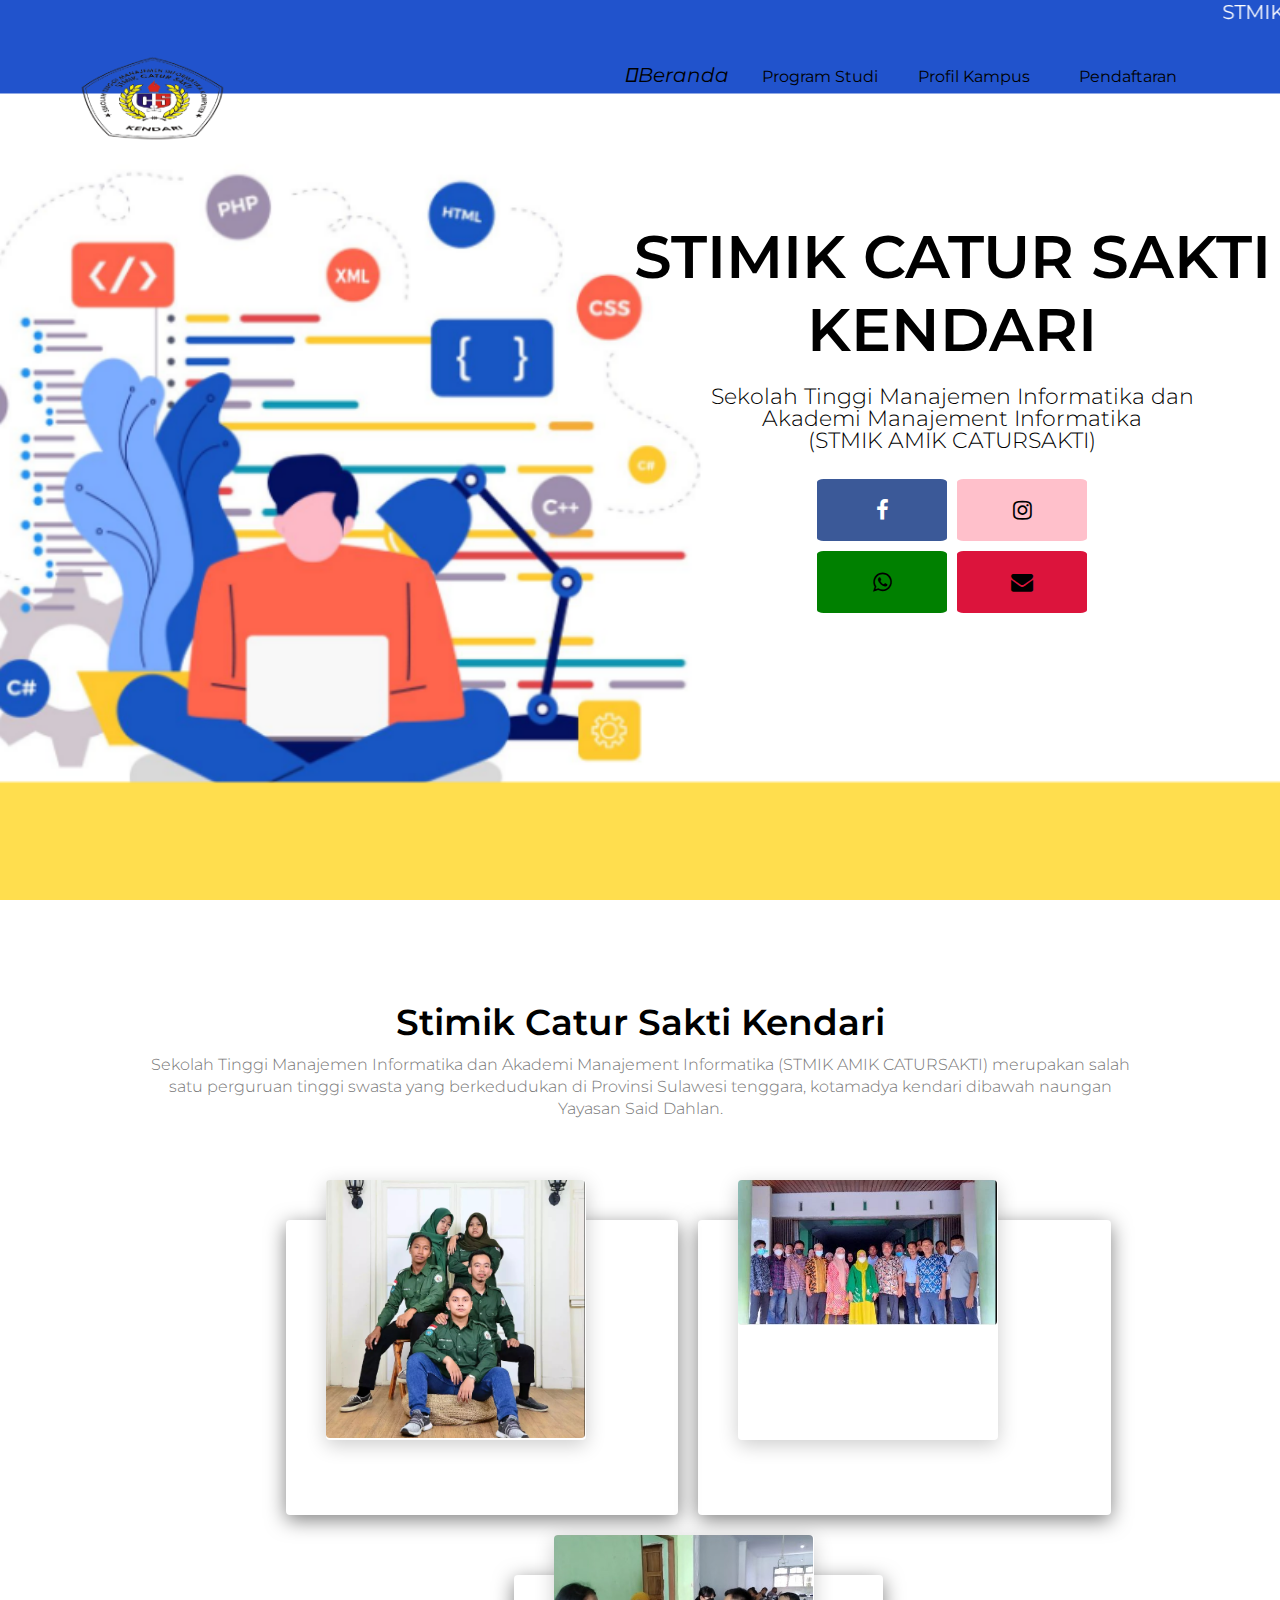
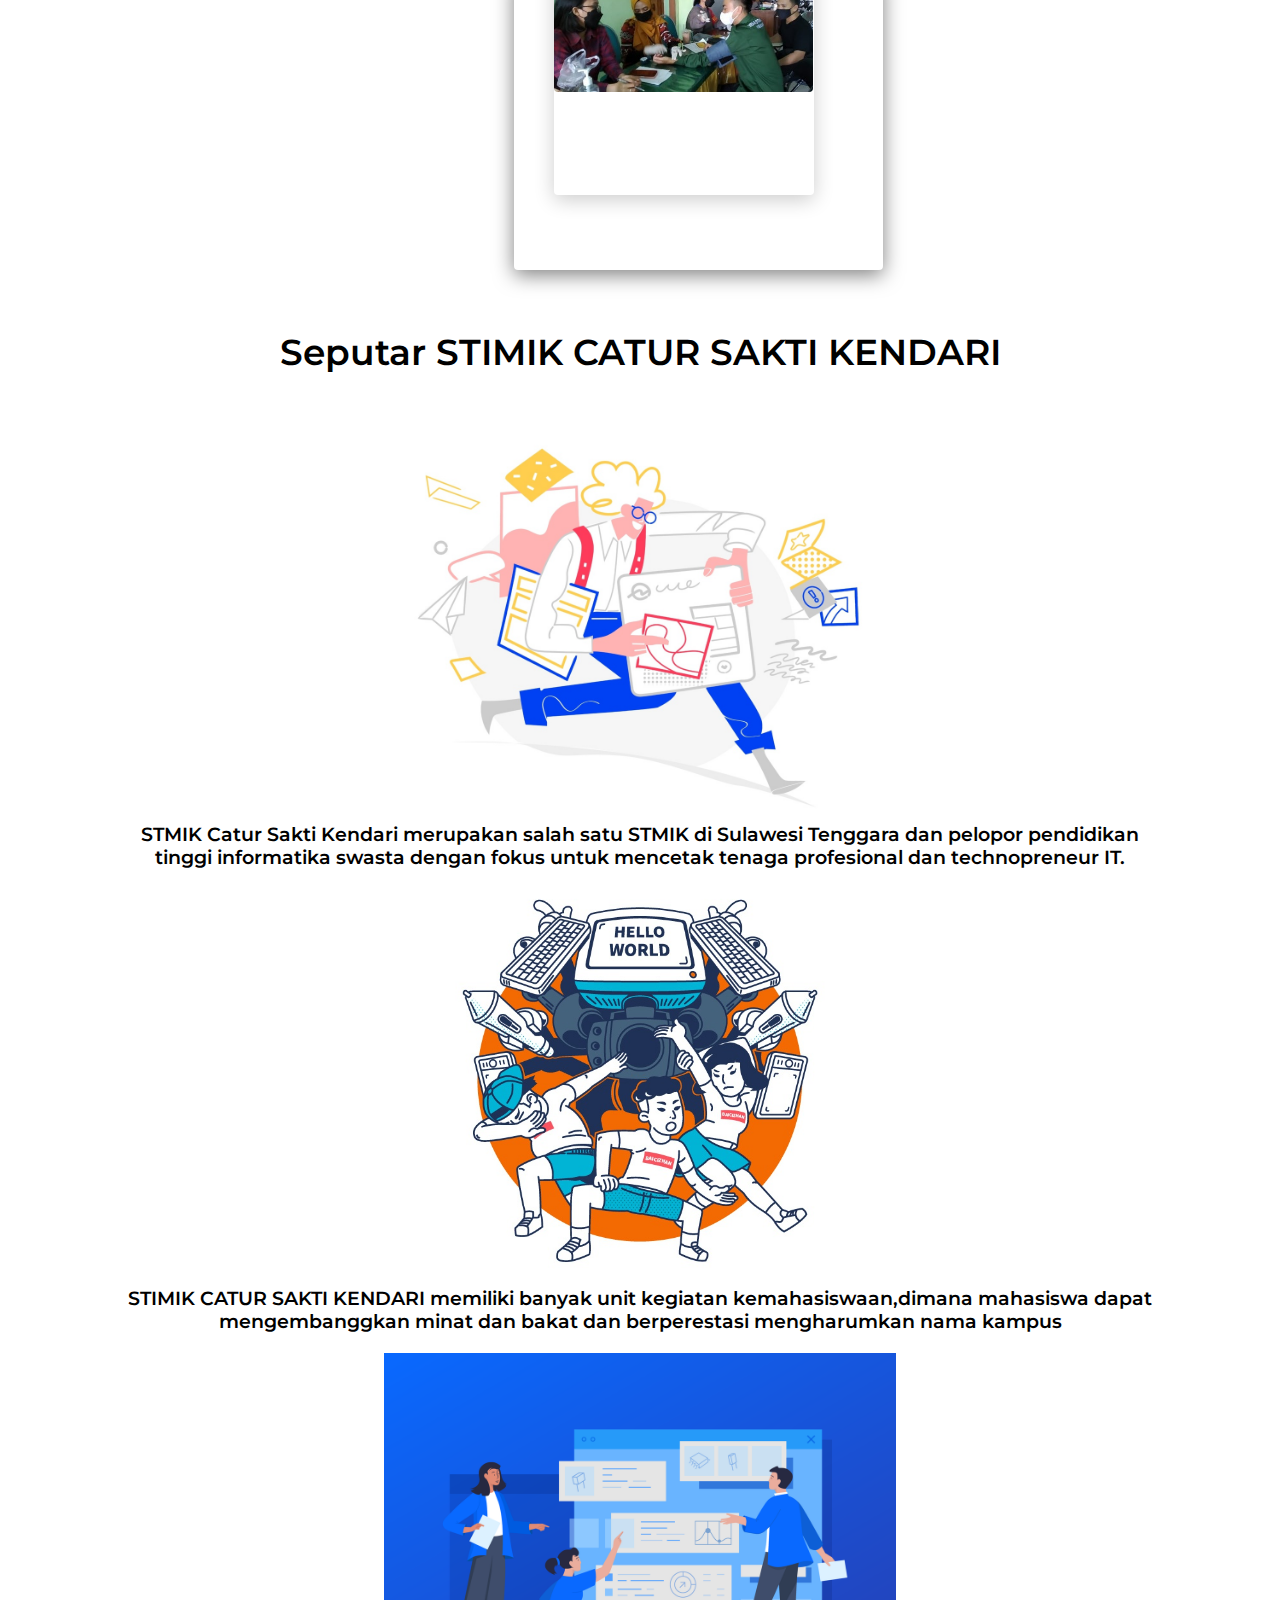
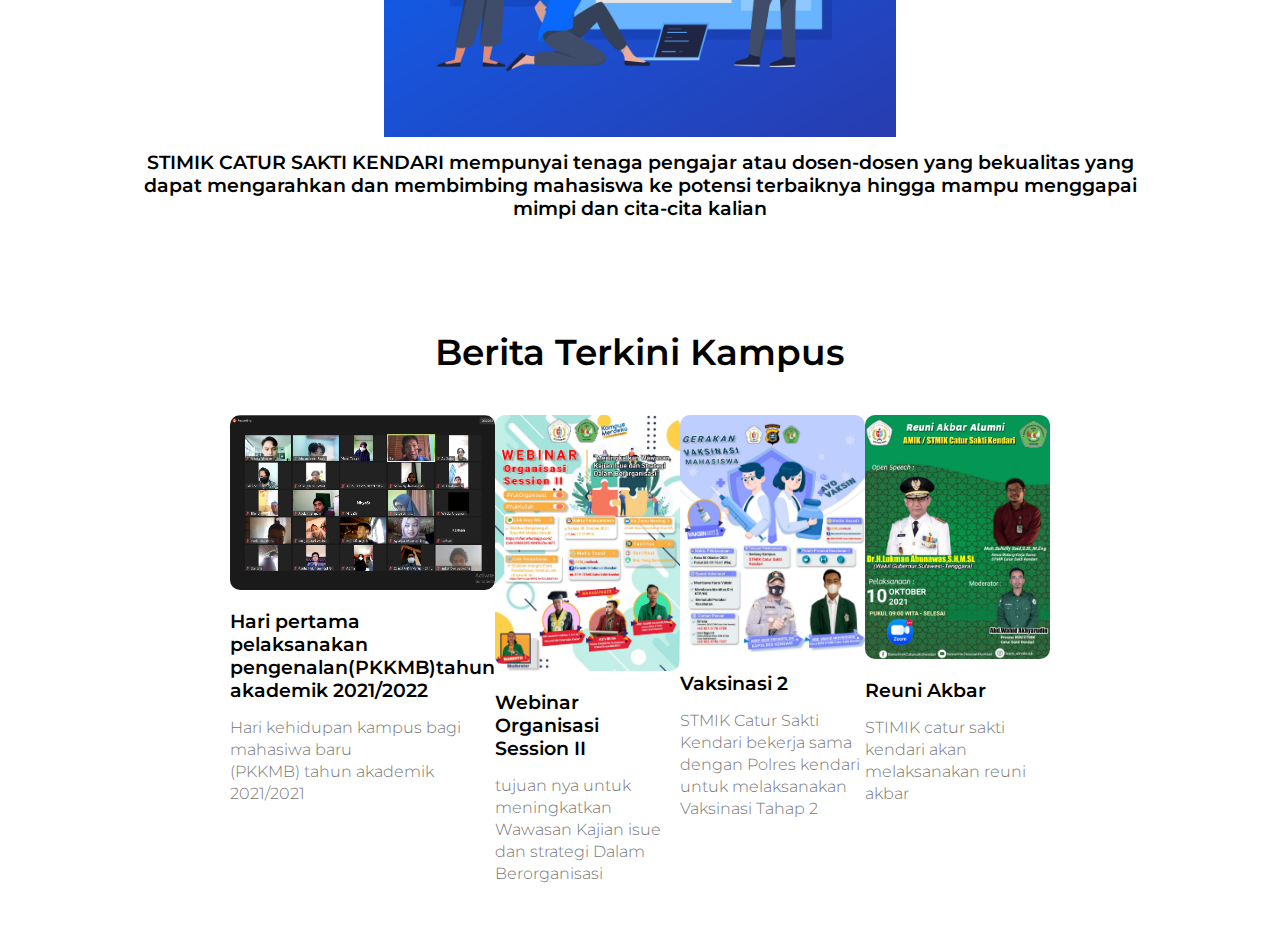
<file: index.html>
<!DOCTYPE html>
<html>
<head>
	<meta charset="UTF-8">
	<title>Stmik Catur Sakti Kendari</title>
	<link rel="stylesheet" type="text/css" href="style.css">
	<link rel="preconnect" href="https://fonts.googleapis.com">
	<link rel="preconnect" href="https://fonts.gstatic.com" crossorigin>
	<link href="https://fonts.googleapis.com/css2?family=Montserrat:wght@800&family=Roboto:wght@300&display=swap" rel="stylesheet">
	<link rel="stylesheet" href="https://cdnjs.cloudflare.com/ajax/libs/font-awesome/4.7.0/css/font-awesome.min.css">
</head>
<body>
	<section class="header">
	<div class="runtext">
		<marquee>STMIK Catur Sakti Kendari Sekolah Tinggi Manajemen Informatika dan
		Akademi Manajement Informatika
		(STMIK AMIK CATURSAKTI) copyright &copy; Tugas_Web_Ikhsanuddin_Rezki_2021</marquee>
	</div>	
		<nav>
			<a href="index.html"><img src="images/logostmik.png"></a>
		<div class="nav-links">
		<ul>
		<li><a href="index.html"><i class="fas fa-home">Beranda</i><a/></li>
		<div class="ProgramStudi">
  			<button class="Programbtn">Program Studi</button>
  		<div class="Program-content">
    				<a href="SistemInformasi.html">Sistem Informasi S1</a>
    				<a href="SistemKomputer.html">Sistem Komputer S1</a>
    				<a href="KA.html">Komputansi Akutansi D3</a>
    	</div>
		</div>
		<div class="Profil1">
  			<button class="Profilbtn">Profil Kampus</button>
  		<div class="Profil-content">
    				<a href="Sejarah.html">Sejarah Kampus</a>
    				<a href="Sara.html">Sarana Dan Prasarana</a>
    				<a href="Berita.html">Berita Terkini</a>
    				<a href="Alamat.html">Alamat Kampus</a>
    	</div>
		</div>
		<div class="Daftar1">
  			<button class="Daftarbtn">Pendaftaran</button>
  		<div class="Daftar-content">
    				<a href="Syarat.html">Persyaratan</a>
    				<a href="Biaya.html">Biaya Pelkuliahan</a>
    				<a href="Formulir.html">Formulir Pendaftaran</a>
    				<a href="Jadwal.html">Jadwal Pendaftaran</a>
  			</div>
  		</div>
		</ul>
		</div>
		</nav>
		

		<div class="text-box">
			<h1>STIMIK CATUR SAKTI KENDARI</h1>
			<p>Sekolah Tinggi Manajemen Informatika dan 
			<br>Akademi Manajement Informatika <br>
			(STMIK AMIK CATURSAKTI)
			<br><br>
			<a href="https://www.facebook.com/stmikcatursakti/"  target="_blank" class="fa fa-facebook"></a>
			<a href="https://www.instagram.com/stmikcatursaktikendari/?hl=en" target="_blank" class="fa fa-instagram"></a>
			<br>
			<a href="https://wa.me/085298244195" target="_blank" class="fa fa-whatsapp"></a>
			<a href="mailto:stmikcatursakti@ac.id" class="fa fa-envelope"></a></p>
		</div>
	</section>
	<section class="course">
		<h1>Stimik Catur Sakti Kendari</h1>
		<p>Sekolah Tinggi Manajemen Informatika dan Akademi Manajement Informatika (STMIK AMIK CATURSAKTI) merupakan salah satu perguruan tinggi swasta yang berkedudukan di Provinsi Sulawesi tenggara, kotamadya kendari dibawah naungan Yayasan Said Dahlan.</p>
	<section class="container">
	<div class="container">
		<div class="card">
			<div class="imgBx">
				<img src="images/foto1.png"> 
			</div>
		<div class="content">
			<h2>BEM STIMIK</h2>
			<p>BEM STMIK Catur Sakti Kendari,<br>
			Badan pengurus eksekutif Mahasiswa <br>
			STMIK Catur Sakti Kendari<br></p>
		</div>	
	</div>
		<div class="card">
			<div class="imgBx">
				<img src="images/foto2.png"> 
			</div>
		<div class="content">
			<h2>BINWASDAL</h2>
			<p>Petinggi pengurus Kampus Stimik Catur<br> 
			Sakti kendari beserta jajaran dosen<br>
			dan tim BINWASDAL<br></p>
	</div>	
		</div>
		<div class="card">
			<div class="imgBx">
				<img src="images/foto3-.jpg"> 
			</div>
		<div class="content">
			<h2>Vaksinasi Tahap 2</h2>
			<p>STMIK Catur Sakti Kendari bekerja<br> 
			sama dengan Polres kendari untuk <br>
			melaksanakan Vaksinasi Tahap 2<br></p>
	</div>	
	</div>	
	</div>
	</section>
	<section class="campus">
				<h1>Seputar STIMIK CATUR SAKTI KENDARI</h1>
				<div class="row">
					<div class="campus-col1">
						<img src="images/g5.jpg">
						<div class="layer">
							<h3>STMIK Catur Sakti Kendari merupakan salah satu STMIK di Sulawesi Tenggara dan pelopor pendidikan tinggi informatika swasta dengan fokus untuk mencetak tenaga profesional dan technopreneur IT.</h3>
						</div>
					<div class="campus-col2">
						<img src="images/g6.jpg">
						<div class="layer">
							<h3>STIMIK CATUR SAKTI KENDARI memiliki banyak unit kegiatan kemahasiswaan,dimana mahasiswa dapat mengembanggkan minat dan bakat dan berperestasi mengharumkan nama kampus</h3>
						</div>
					<div class="campus-col3">
						<img src="images/g8.png">
						<div class="layer">
							<h3>STIMIK CATUR SAKTI KENDARI mempunyai tenaga pengajar atau dosen-dosen yang bekualitas yang dapat mengarahkan dan membimbing mahasiswa ke potensi terbaiknya hingga mampu menggapai mimpi dan cita-cita kalian</h3>
						</div>
					</div>
				</div>
	</section>
	<section class="fasilitas">
			<h1>Berita Terkini Kampus</h1>
			<div class="row">
				<div class="fasilitas-col">
				<img src="images/b1.png">	
				<h3>Hari pertama pelaksanakan pengenalan(PKKMB)tahun akademik 2021/2022</h3>
				<p>Hari kehidupan kampus bagi mahasiwa baru <br>
				(PKKMB) tahun akademik 2021/2021</p>
				</div>
				<div class="fasilitas-col">
				<img src="images/b2.jpg">	
				<h3>Webinar Organisasi <br> Session II</h3>
				<p>tujuan nya untuk meningkatkan Wawasan Kajian isue dan strategi Dalam Berorganisasi</p>
				</div>
				<div class="fasilitas-col">
				<img src="images/b3.jpg">	
				<h3>Vaksinasi 2</h3>
				<p>STMIK Catur Sakti Kendari bekerja sama dengan Polres kendari untuk melaksanakan Vaksinasi Tahap 2</p>
				</div>
				<div class="fasilitas-col">
				<img src="images/b4.jpg">	
				<h3>Reuni Akbar</h3>
				<p>STIMIK catur sakti kendari akan melaksanakan reuni akbar </p>
				</div>

				
			</div>
			
	</section>

</body>
</html>
</file>
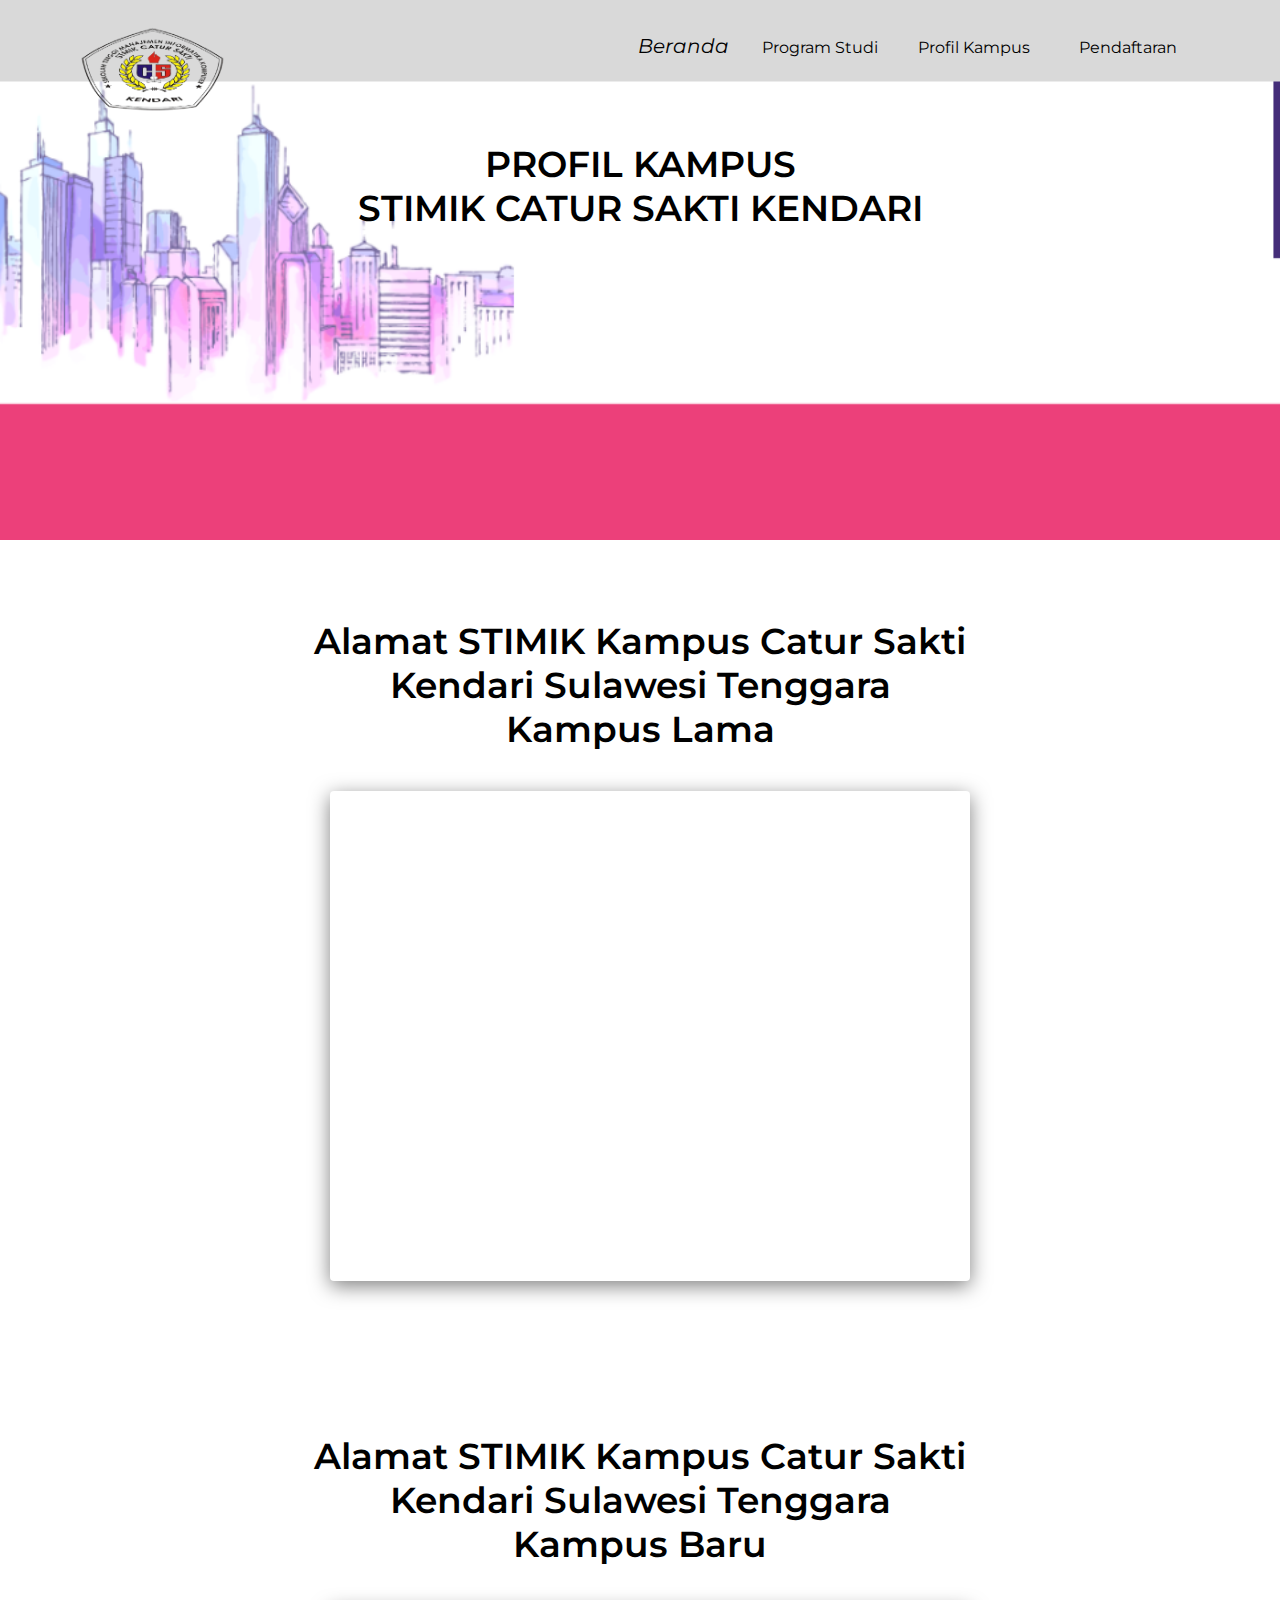
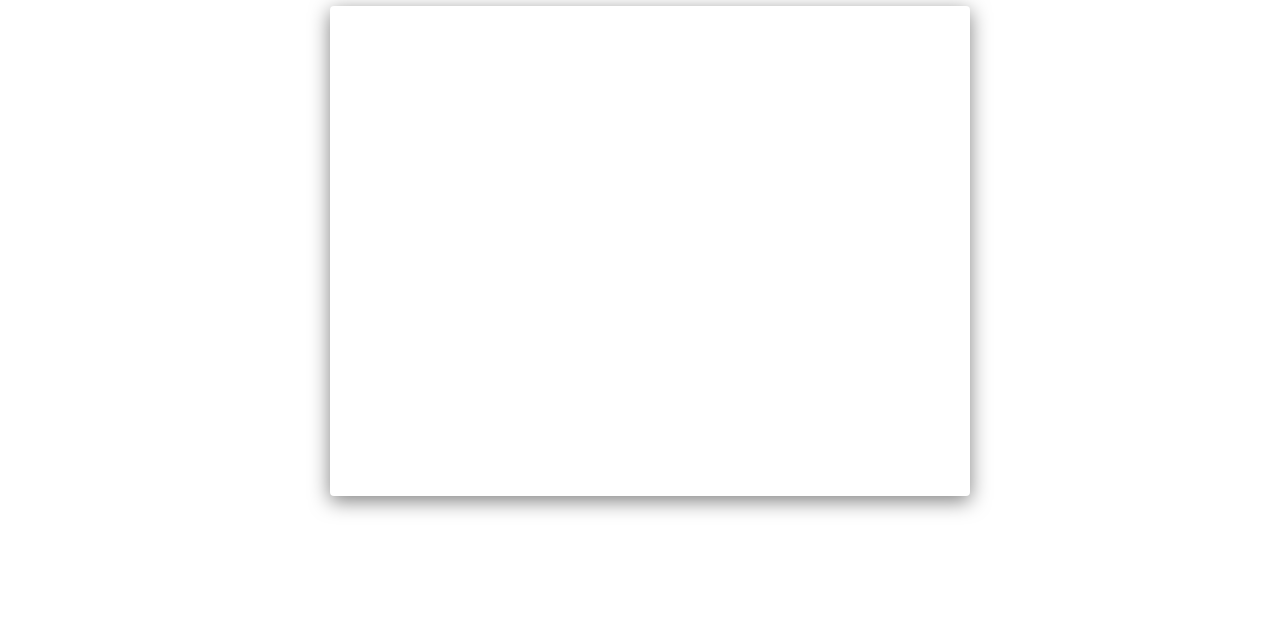
<file: Alamat.html>
<!DOCTYPE html>
<html>
<head>
	<meta charset="UTF-8">
	<title>Stmik Catur Sakti Kendari</title>
	<link rel="stylesheet" type="text/css" href="style.css">
	<link rel="preconnect" href="https://fonts.googleapis.com">
	<link rel="preconnect" href="https://fonts.gstatic.com" crossorigin>
	<link href="https://fonts.googleapis.com/css2?family=Montserrat:wght@800&family=Roboto:wght@300&display=swap" rel="stylesheet">
</head>
<body>
<section class="sub2-header">
	<nav>
		<a href="index.html"><img src="images/logostmik.png"></a>
		<div class="nav-links">
			<ul>
				<li><a href="index.html"><i class="fas fa-home">Beranda</i><a/></li>
			<div class="ProgramStudi">
  				<button class="Programbtn">Program Studi</button>
  				<div class="Program-content">
    				<a href="SistemInformasi.html">Sistem Informasi S1</a>
    				<a href="SistemKomputer.html">Sistem Komputer S1</a>
    				<a href="KA.html">Komputansi Akutansi D3</a>
  				</div>
			</div>
			<div class="Profil1">
  					<button class="Profilbtn">Profil Kampus</button>
  					<div class="Profil-content">
    					<a href="Sejarah.html">Sejarah Kampus</a>
    					<a href="Sara.html">Sarana Dan Prasarana</a>
    					<a href="Berita.html">Berita Terkini</a>
    					<a href="Alamat.html">Alamat Kampus</a>
  					</div>
				</div>
				<div class="Daftar1">
  					<button class="Daftarbtn">Pendaftaran</button>
  					<div class="Daftar-content">
    					<a href="Syarat.html">Persyaratan</a>
    					<a href="Biaya.html">Biaya Pelkuliahan</a>
    					<a href="Formulir.html">Formulir Pendaftaran</a>
    					<a href="Jadwal.html">Jadwal Pendaftaran</a>
  					</div>
			
				
			</ul>
	</nav>
	<h1>PROFIL KAMPUS <br>STIMIK CATUR SAKTI KENDARI</h1>
</div>
</section>
<section class="PROGRAM STUDI STIMIK CATUR SAKTI KENDARI">
	<div class="row">
		<div class="Program-col">
		<h1>Alamat STIMIK Kampus Catur Sakti</h1>	
		<h1>Kendari Sulawesi Tenggara</h1>
		<h1>Kampus Lama</h1>	
		</div>	
		
	</div>
</section>

<section class="Alamat">
	<iframe src="https://www.google.com/maps/embed?pb=!1m14!1m8!1m3!1d15920.941652328676!2d122.5152919!3d-3.9718851!3m2!1i1024!2i768!4f13.1!3m3!1m2!1s0x0%3A0xba7430433a990c4!2sStmik%20Catur%20Sakti!5e0!3m2!1sid!2sid!4v1634305110986!5m2!1sid!2sid" width="600" height="450" style="border:0;" allowfullscreen="" loading="lazy"></iframe>
</section>
<div class="Program-col">
		<h1>Alamat STIMIK Kampus Catur Sakti</h1>	
		<h1>Kendari Sulawesi Tenggara</h1>	
		<h1>Kampus Baru</h1>
</div>
<section class="Alamat">
	<iframe src="https://www.google.com/maps/embed?pb=!1m18!1m12!1m3!1d3979.96989580579!2d122.50072458628856!3d-4.026556758920904!2m3!1f0!2f0!3f0!3m2!1i1024!2i768!4f13.1!3m3!1m2!1s0x2d988d6ecbbd45ed%3A0xdde612907c190531!2sSTMIK%20CATUR%20SAKTI%20KENDARI!5e0!3m2!1sid!2sid!4v1636970324820!5m2!1sid!2sid" width="600" height="450" style="border:0;" allowfullscreen="" loading="lazy"></iframe>
</section>

</body>
</html>
</file>
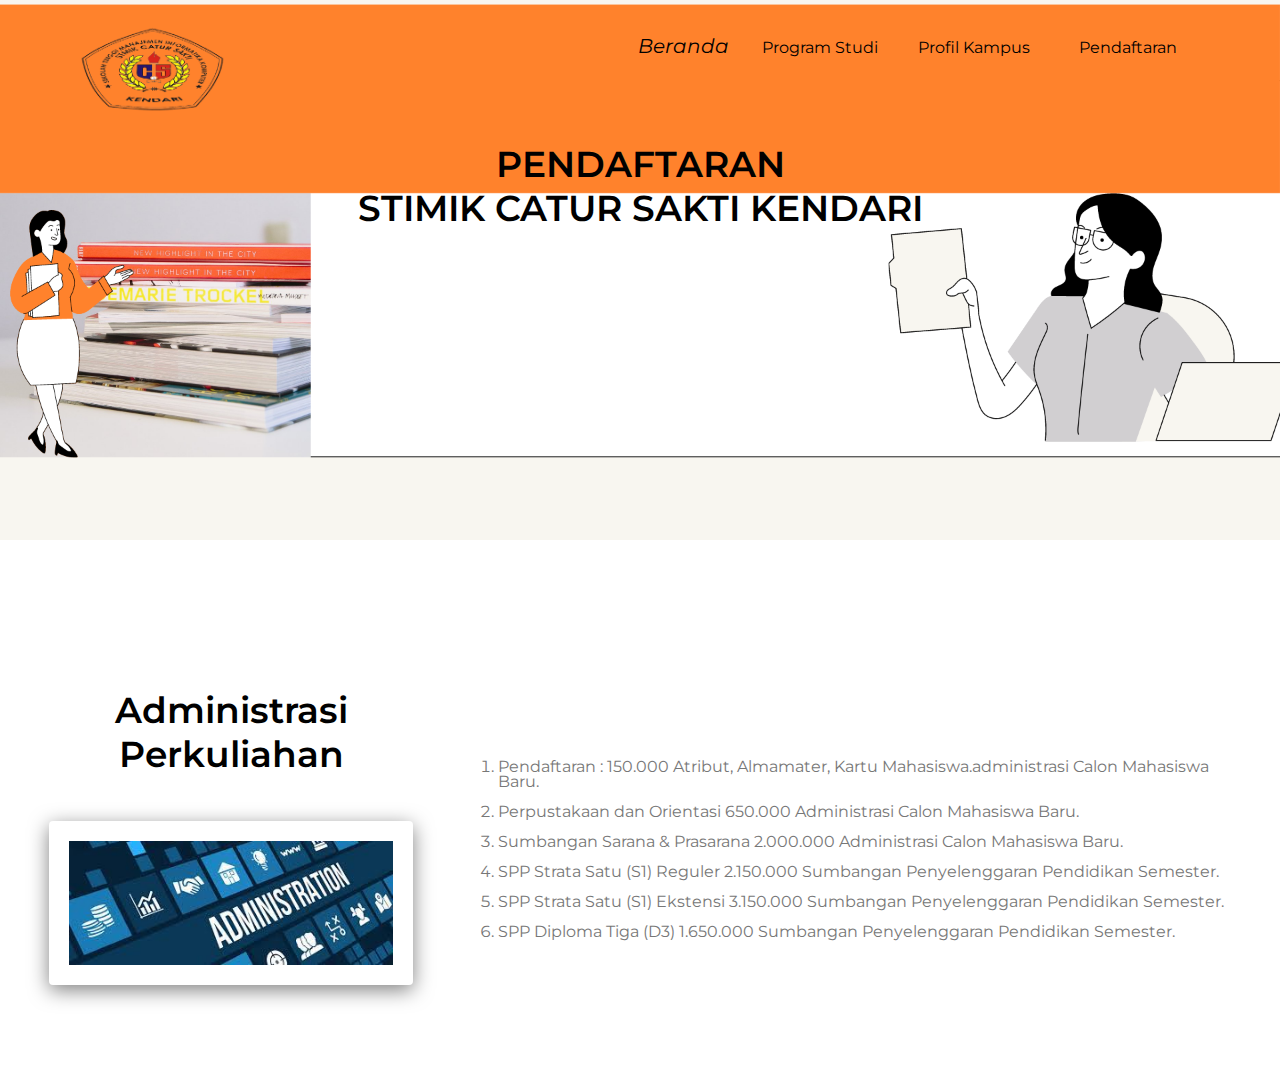
<file: Biaya.html>
<!DOCTYPE html>
<html>
<head>
	<meta charset="UTF-8">
	<title>Stmik Catur Sakti Kendari</title>
	<link rel="stylesheet" type="text/css" href="style.css">
	<link rel="preconnect" href="https://fonts.googleapis.com">
	<link rel="preconnect" href="https://fonts.gstatic.com" crossorigin>
	<link href="https://fonts.googleapis.com/css2?family=Montserrat:wght@800&family=Roboto:wght@300&display=swap" rel="stylesheet">
</head>
<body>
<section class="sub3-header">
	<nav>
		<a href="index.html"><img src="images/logostmik.png"></a>
		<div class="nav-links">
			<ul>
				<li><a href="index.html"><i class="fas fa-home">Beranda</i><a/></li>
			<div class="ProgramStudi">
  				<button class="Programbtn">Program Studi</button>
  				<div class="Program-content">
    				<a href="SistemInformasi.html">Sistem Informasi S1</a>
    				<a href="SistemKomputer.html">Sistem Komputer S1</a>
    				<a href="KA.html">Komputansi Akutansi D3</a>
  				</div>
			</div>
			<div class="Profil1">
  					<button class="Profilbtn">Profil Kampus</button>
  					<div class="Profil-content">
    					<a href="Sejarah.html">Sejarah Kampus</a>
    					<a href="Sara.html">Sarana Dan Prasarana</a>
    					<a href="Berita.html">Berita Terkini</a>
    					<a href="Alamat.html">Alamat Kampus</a>
  					</div>
				</div>
				<div class="Daftar1">
  					<button class="Daftarbtn">Pendaftaran</button>
  					<div class="Daftar-content">
    					<a href="Syarat.html">Persyaratan</a>
    					<a href="Biaya.html">Biaya Pelkuliahan</a>
    					<a href="Formulir.html">Formulir Pendaftaran</a>
    					<a href="Jadwal.html">Jadwal Pendaftaran</a>
  					</div>
			
				
			</ul>
	</nav>
	<h1>PENDAFTARAN  <br>STIMIK CATUR SAKTI KENDARI</h1>
</div>
</section>
<section class="PROGRAM STUDI STIMIK CATUR SAKTI KENDARI">
	<div class="row">
		<div class="Program-col">
		<h1>Administrasi Perkuliahan</h1>	
		<div class="Program-col"></div>	
			<img src="images/admin.jpg">	
		</div>	
		<div class="Program-colbiaya">	
		<ol type="1">
			<li>Pendaftaran : 150.000 Atribut, Almamater, Kartu Mahasiswa.administrasi Calon Mahasiswa Baru. 
			<br><br></li>
			<li>Perpustakaan dan Orientasi 650.000	Administrasi Calon Mahasiswa Baru.
			<br><br></li>
			<li>Sumbangan Sarana & Prasarana 2.000.000	Administrasi Calon Mahasiswa Baru.
			<br><br></li>
			<li>SPP Strata Satu (S1) Reguler 2.150.000	Sumbangan Penyelenggaran Pendidikan Semester.
			<br><br></li>
			<li>SPP Strata Satu (S1) Ekstensi 3.150.000	Sumbangan Penyelenggaran Pendidikan Semester.
			<br><br></li>
			<li>SPP Diploma Tiga (D3) 1.650.000	Sumbangan Penyelenggaran Pendidikan Semester.
			</li>
		<ol/>

		</div>	
		
		
	</div>
</section>

</body>
</html>
</file>
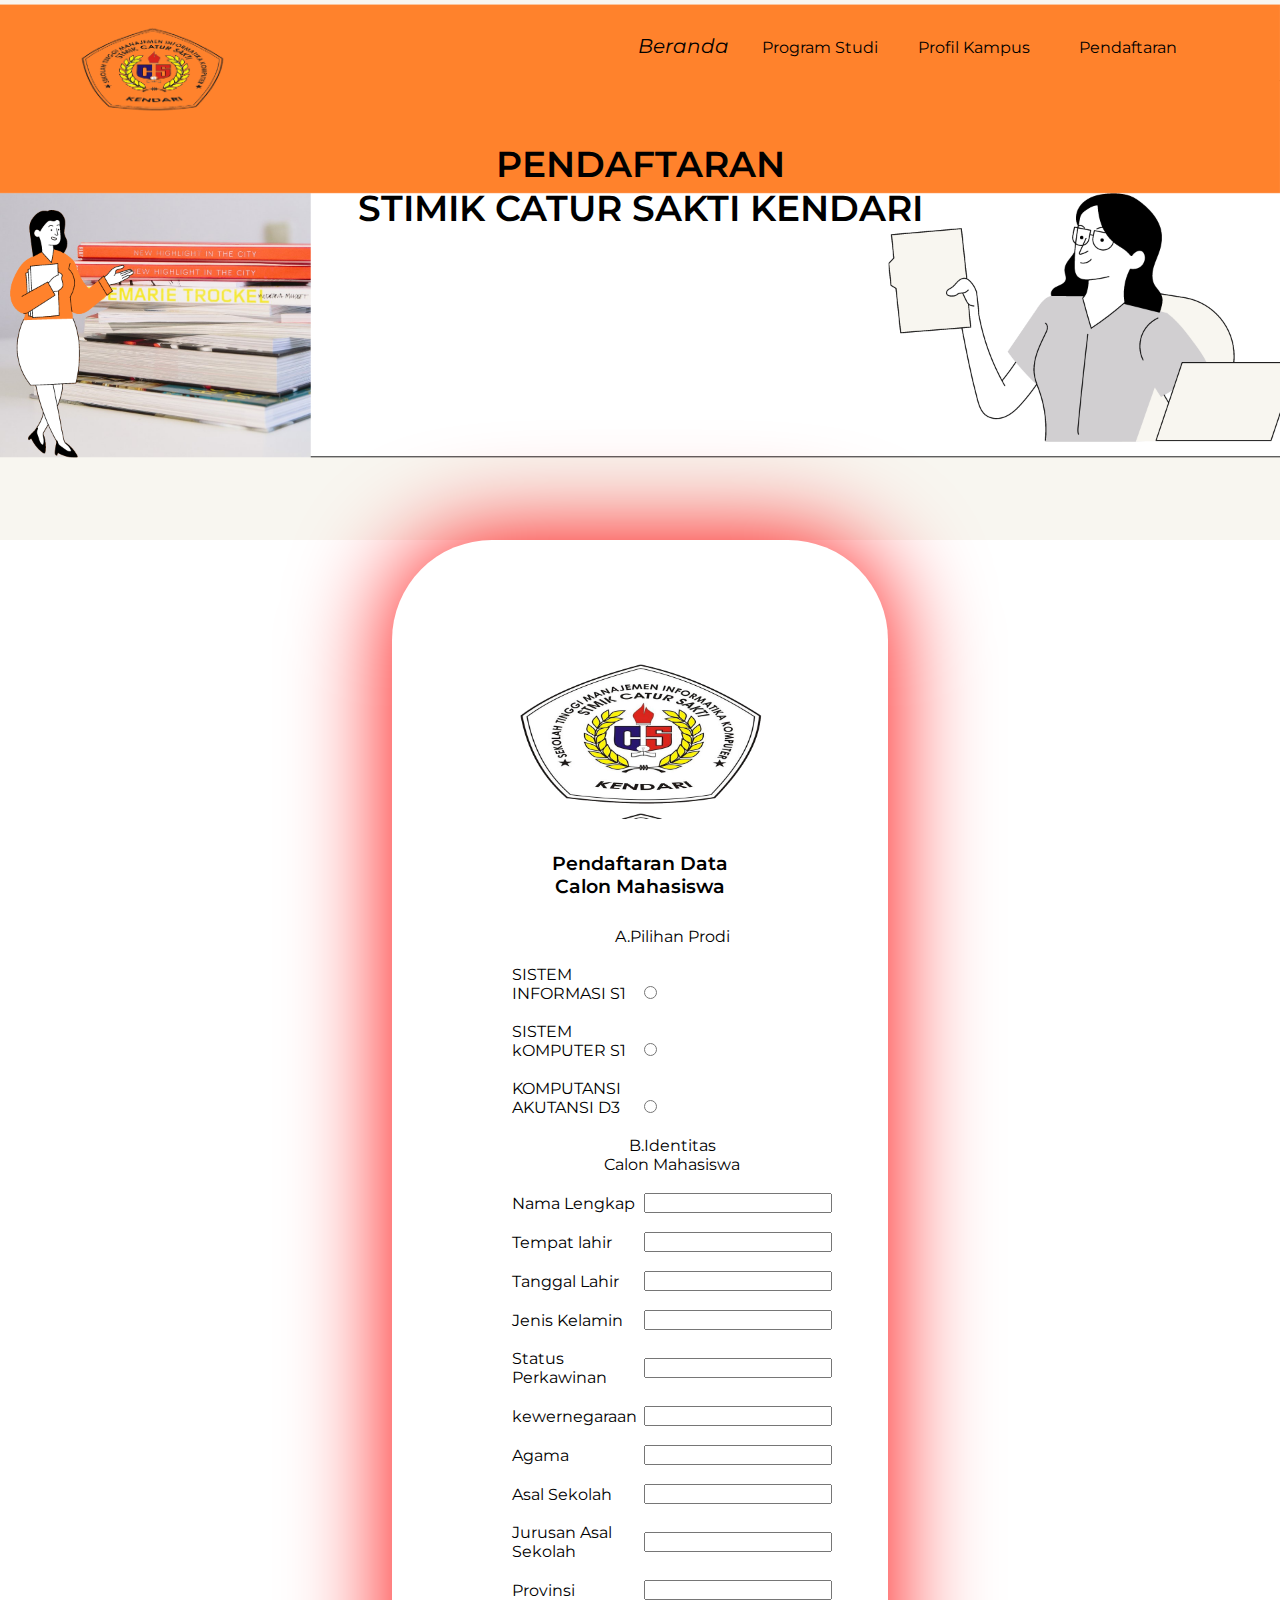
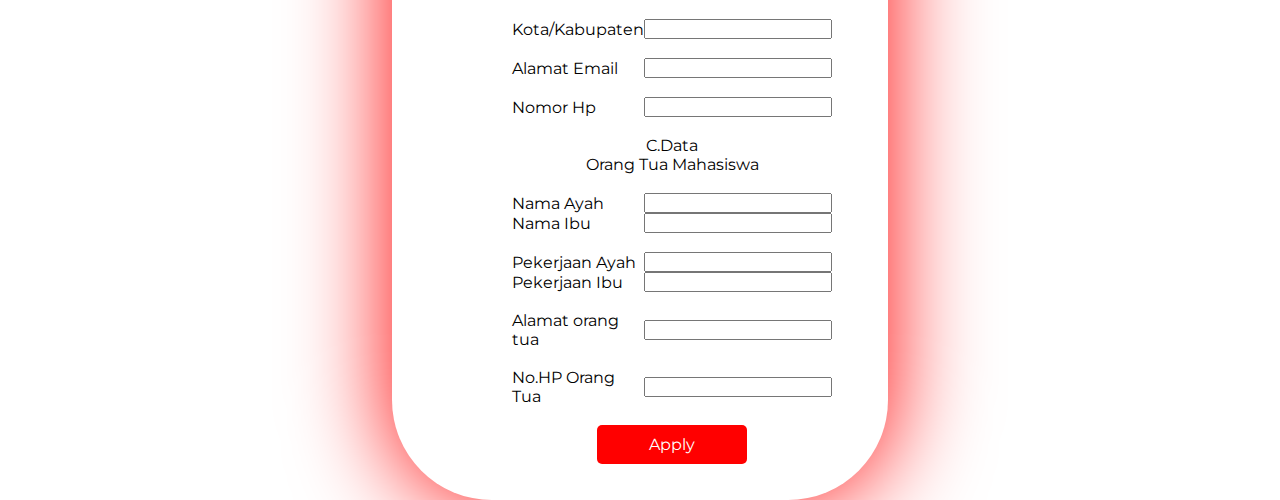
<file: Formulir.html>
<!DOCTYPE html>
<html>
<head>
	<meta charset="UTF-8">
	<title>Stmik Catur Sakti Kendari</title>
	<link rel="stylesheet" type="text/css" href="style.css">
	<link rel="preconnect" href="https://fonts.googleapis.com">
<link rel="preconnect" href="https://fonts.gstatic.com" crossorigin>
<link href="https://fonts.googleapis.com/css2?family=Montserrat:wght@800&family=Roboto:wght@300&display=swap" rel="stylesheet">
</head>
<body>
<section class="sub3-header">
	<nav>
		<a href="index.html"><img src="images/logostmik.png"></a>
		<div class="nav-links">
			<ul>
				<li><a href="index.html"><i class="fas fa-home">Beranda</i><a/></li>
			<div class="ProgramStudi">
  				<button class="Programbtn">Program Studi</button>
  				<div class="Program-content">
    				<a href="SistemInformasi.html">Sistem Informasi S1</a>
    				<a href="SistemKomputer.html">Sistem Komputer S1</a>
    				<a href="KA.html">Komputansi Akutansi D3</a>
  				</div>
			</div>
			<div class="Profil1">
  					<button class="Profilbtn">Profil Kampus</button>
  					<div class="Profil-content">
    					<a href="Sejarah.html">Sejarah Kampus</a>
    					<a href="Sara.html">Sarana Dan Prasarana</a>
    					<a href="Berita.html">Berita Terkini</a>
    					<a href="Alamat.html">Alamat Kampus</a>
  					</div>
				</div>
				<div class="Daftar1">
  					<button class="Daftarbtn">Pendaftaran</button>
  					<div class="Daftar-content">
    					<div class="Daftar-content">
    					<a href="Syarat.html">Persyaratan</a>
    					<a href="Biaya.html">Biaya Pelkuliahan</a>
    					<a href="Formulir.html">Formulir Pendaftaran</a>
    					<a href="Jadwal.html">Jadwal Pendaftaran</a>
  					</div>
			
				
			</ul>
	</nav>
	<h1>PENDAFTARAN <br>STIMIK CATUR SAKTI KENDARI</h1>
</div>
</section>
<section>

  <div class="formulir">
      <form action="Formulir.html">
        <div class="banner"></div>
  <table border="0" cellspacing="0" cellspacing="5" text align="center">
    <h3><br>Pendaftaran Data<br> Calon Mahasiswa</h3>
    <tr>
    <td colspan="2" rowspan="1" text align="center"><label>A.Pilihan Prodi<br><br></label>
    </tr>
    <tr>  
    <td><label for="SI">SISTEM INFORMASI S1</label><br><br></td>
    <td><input type="radio" id="SI" name="Prodi"></td>
    </tr>
    <tr>
    <td><label for="SK">SISTEM kOMPUTER S1</label><br><br></td>
    <td><input type="radio" id="SK" name="Prodi"></td>
    </tr>
    <tr>
    <td><label for="KA">KOMPUTANSI AKUTANSI D3</label><br><br></td>
    <td><input type="radio" id="KA" name="Prodi"></td>
    </tr>
    <tr>
    <td colspan="2" rowspan="1" text align="center"><label>B.Identitas <br>Calon Mahasiswa<br><br></label>
    </td> 
    </tr> 
    <tr>
      <td><label for="nama">Nama Lengkap</label><br><br></td>
      <td><input type="text" id="nama"><br><br></td>
    </tr>
    <tr>
      <td><label for="Tempat">Tempat lahir</label><br><br></td>
      <td><input type="text" id="tempat"><br><br></td>
    </tr>
    <tr>
      <td><label for="tgl">Tanggal Lahir</label><br><br></td>
      <td><input type="text" id="tgl"><br><br></td>
    </tr>
    <tr>
      <td><label for="jenis">Jenis Kelamin</label><br><br></td>
      <td><input type="text" id="jenis"><br><br></td>
    </tr>
     <tr>
      <td><label for="Status">Status Perkawinan</label><br><br></td>
      <td><input type="text" id="Status"><br><br></td>
    </tr> 
    <tr>
      <td><label for="Kewernegaraan">kewernegaraan</label><br><br></td>
      <td><input type="text" id="Kewernegaraan"><br><br></td>
    </tr> 
    <tr>
      <td><label for="Agama">Agama</label><br><br></td>
      <td><input type="text" id="Agama"><br><br></td>
    </tr> 
     <tr>
      <td><label for="sekolah">Asal Sekolah</label><br><br></td>
      <td><input type="text" id="sekolah"><br><br></td>
    </tr> 
     <tr>
      <td><label for="Jurusan">Jurusan Asal Sekolah</label><br><br></td>
      <td><input type="text" id="Jurusan"><br><br></td>
    </tr> 
    <tr>
      <td><label for="Provinsi">Provinsi</label><br><br></td>
      <td><input type="text" id="Provinsi"><br><br></td>
    </tr> 
    <tr>
      <td><label for="Kota">Kota/Kabupaten</label><br><br></td>
      <td><input type="text" id="Kota"><br><br></td>
    </tr>
    <tr>
      <td><label for="Email">Alamat Email</label><br><br></td>
      <td><input type="text" id="Email"><br><br></td>
    </tr> 
    <tr>
      <td><label for="No">Nomor Hp</label><br><br></td>
      <td><input type="text" id="No"><br><br></td>
    </tr> 
     <tr>
    <td colspan="2" rowspan="1" text align="center"><label>C.Data <br>Orang Tua Mahasiswa<br><br></label>
    </td> 
  </tr>
   <tr>
      <td><label for="Nayah">Nama Ayah</label></td>
      <td><input type="text" id="Nayah"></td>
    </tr> 
      <tr>
      <td><label for="Nibu">Nama Ibu</label><br><br></td>
      <td><input type="text" id="Nibu"><br><br></td>
    </tr> 
    <tr>
      <td><label for="Payah">Pekerjaan Ayah</label></td>
      <td><input type="text" id="Payah"></td>
    </tr> 
     <tr>
      <td><label for="Pibu">Pekerjaan Ibu</label><br><br></td>
      <td><input type="text" id="Pibu"><br><br></td>
    </tr> 
     <tr>
      <td><label for="AOT">Alamat orang tua</label><br><br></td>
      <td><input type="text" id="AOT"><br><br></td>
    </tr> 
    <tr>
      <td><label for="NOOT">No.HP Orang Tua</label><br><br></td>
      <td><input type="text" id="NOOT"><br><br></td>
    </tr> 
    <tr>
      <td colspan="2" rowspan="1" text align="center"><button type="submit" href="Formulir.html">Apply</button></td>
    </tr>

  </table>
  </div>
  </form>
  </div>
  </section>
</body>
</html>
</file>
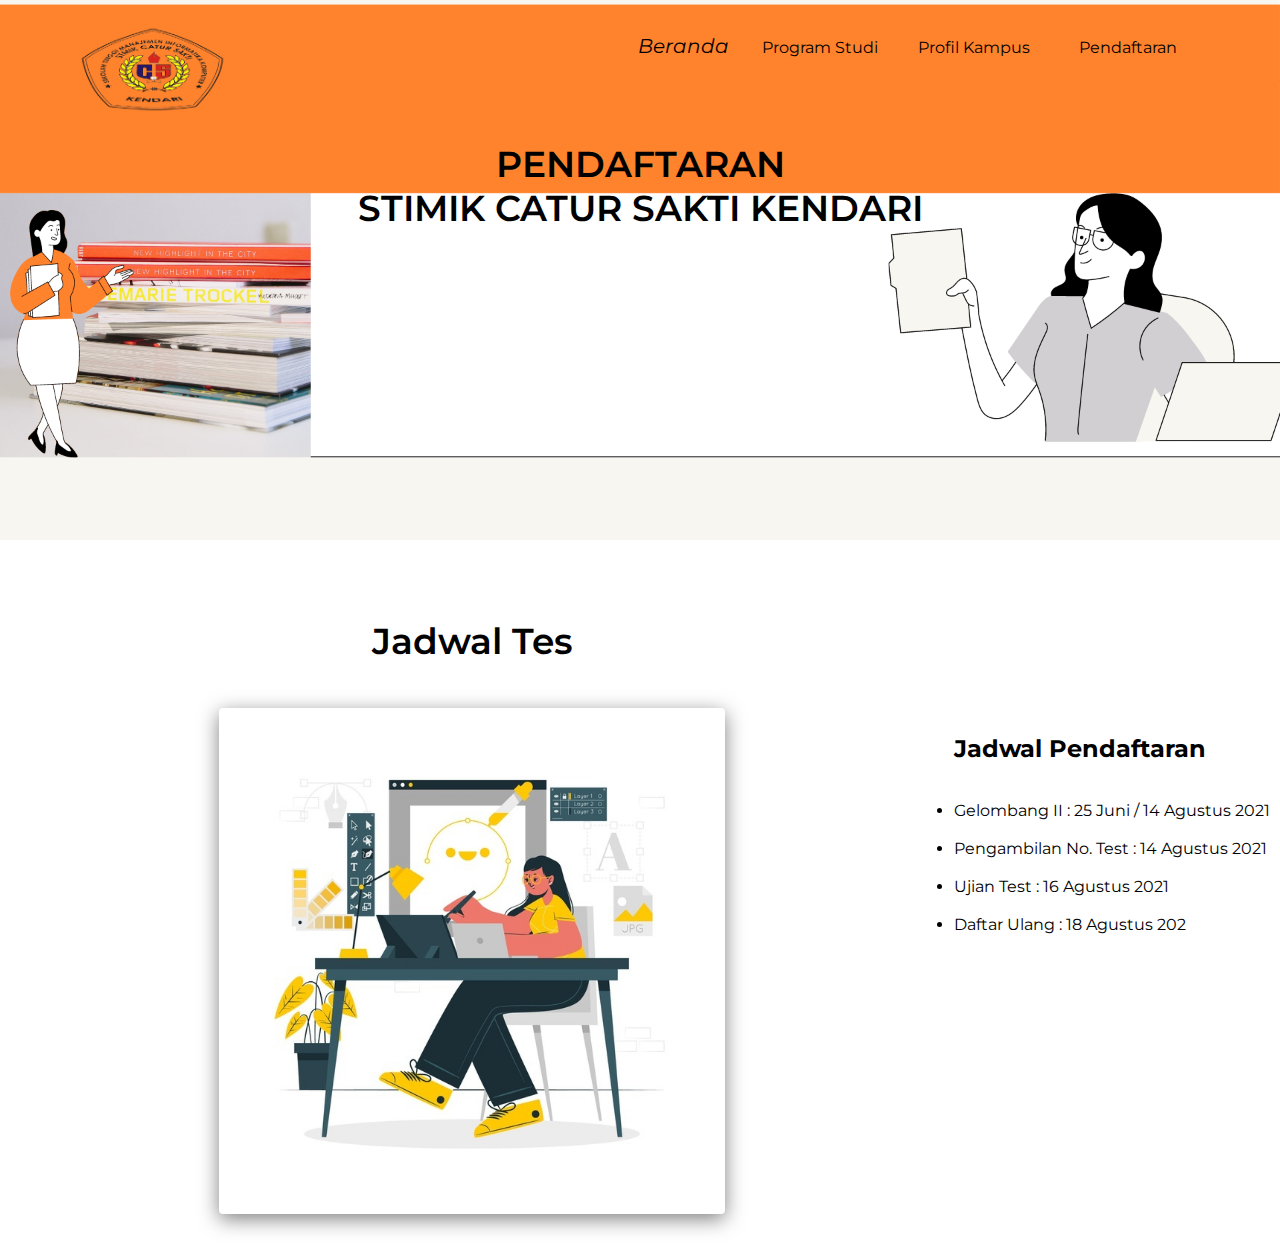
<file: Jadwal.html>
<!DOCTYPE html>
<html>
<head>
	<meta charset="UTF-8">
	<title>Stmik Catur Sakti Kendari</title>
	<link rel="stylesheet" type="text/css" href="style.css">
	<link rel="preconnect" href="https://fonts.googleapis.com">
	<link rel="preconnect" href="https://fonts.gstatic.com" crossorigin>
	<link href="https://fonts.googleapis.com/css2?family=Montserrat:wght@800&family=Roboto:wght@300&display=swap" rel="stylesheet">
</head>
<body>
<section class="sub3-header">
	<nav>
		<a href="index.html"><img src="images/logostmik.png"></a>
		<div class="nav-links">
			<ul>
				<li><a href="index.html"><i class="fas fa-home">Beranda</i><a/></li>
			<div class="ProgramStudi">
  				<button class="Programbtn">Program Studi</button>
  				<div class="Program-content">
    				<a href="SistemInformasi.html">Sistem Informasi S1</a>
    				<a href="SistemKomputer.html">Sistem Komputer S1</a>
    				<a href="KA.html">Komputansi Akutansi D3</a>
  				</div>
			</div>
			<div class="Profil1">
  					<button class="Profilbtn">Profil Kampus</button>
  					<div class="Profil-content">
    					<a href="Sejarah.html">Sejarah Kampus</a>
    					<a href="Sara.html">Sarana Dan Prasarana</a>
    					<a href="Berita.html">Berita Terkini</a>
    					<a href="Alamat.html">Alamat Kampus</a>
  					</div>
				</div>
				<div class="Daftar1">
  					<button class="Daftarbtn">Pendaftaran</button>
  					<div class="Daftar-content">
    					<div class="Daftar-content">
    					<a href="Syarat.html">Persyaratan</a>
    					<a href="Biaya.html">Biaya Pelkuliahan</a>
    					<a href="Formulir.html">Formulir Pendaftaran</a>
    					<a href="Jadwal.html">Jadwal Pendaftaran</a>
  					</div>
			
				
			</ul>
	</nav>
	<h1>PENDAFTARAN  <br>STIMIK CATUR SAKTI KENDARI</h1>
</div>
</section>
<section class="PROGRAM STUDI STIMIK CATUR SAKTI KENDARI">
	<div class="row">
		<div class="Program-col">
		<h1>Jadwal Tes</h1>	
		<div class="Program-col"></div>
			<img src="images/jadwal.jpg">	
		</div>
		<div class="Program-coljadwal">		
		<h2>Jadwal Pendaftaran</h2>
		<br><br>
			<li>Gelombang II : 25 Juni / 14 Agustus 2021</li><br>
			<li>Pengambilan No. Test : 14 Agustus 2021</li><br>
			<li>Ujian Test : 16 Agustus 2021</li><br>
			<li>Daftar Ulang : 18 Agustus 202</li>
		</div>	

		
	</div>
</section>

</body>
</html>
</file>
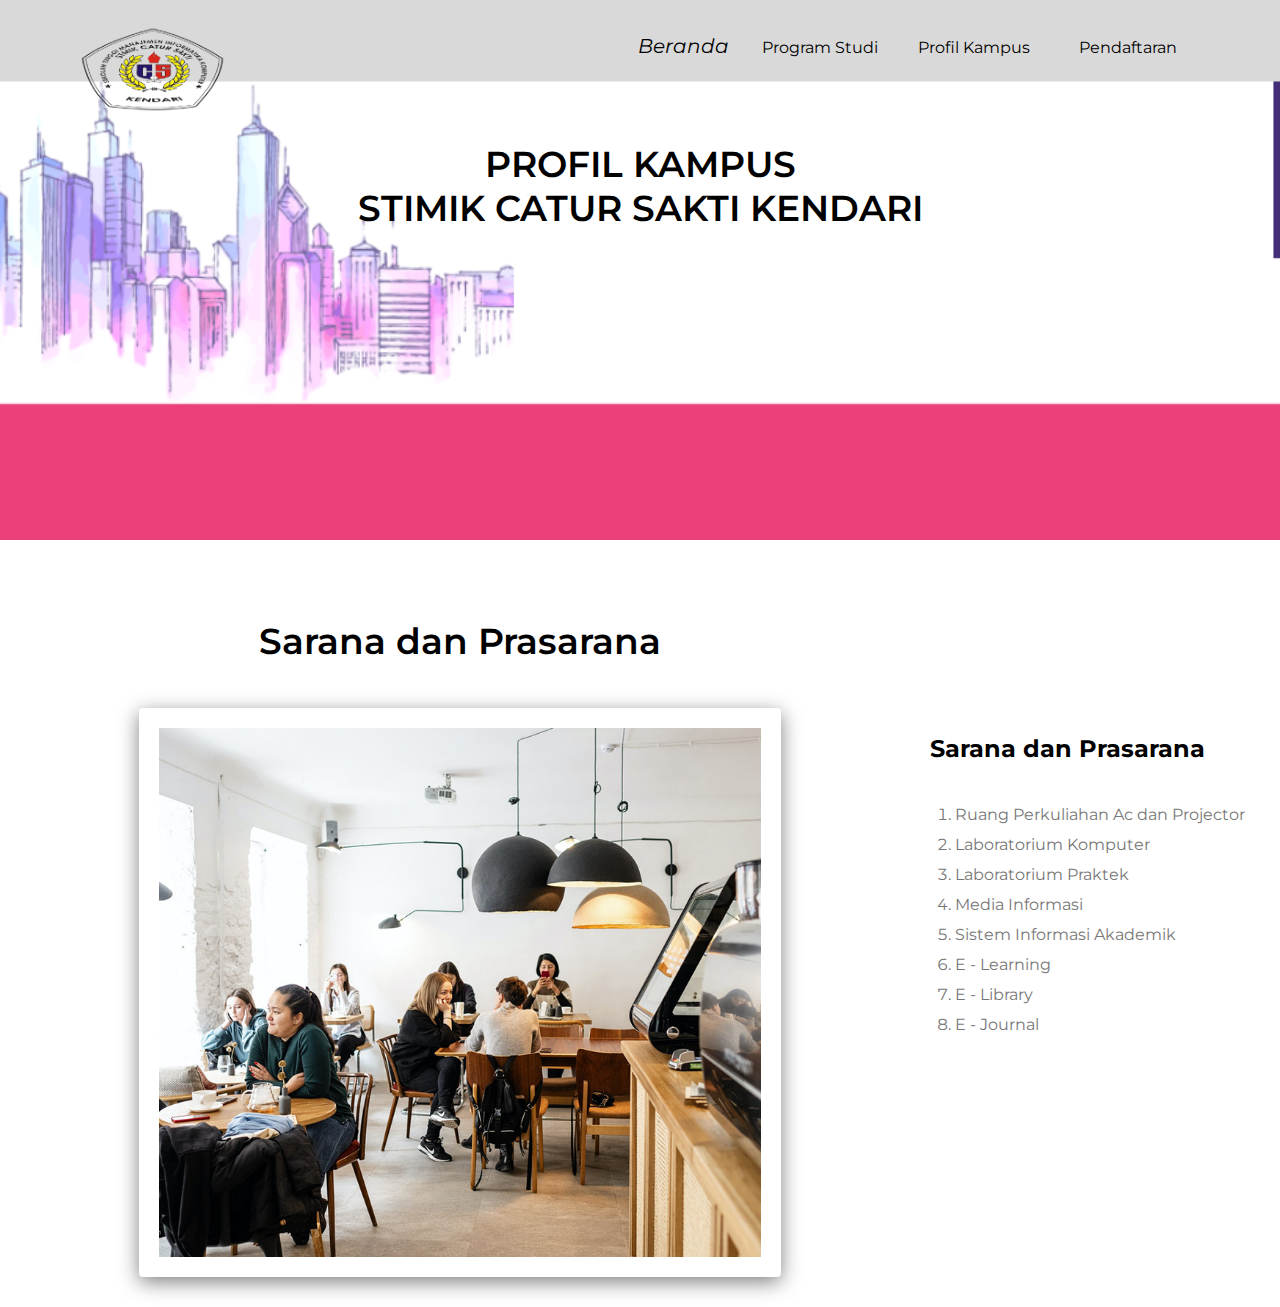
<file: Sara.html>
<!DOCTYPE html>
<html>
<head>
	<meta charset="UTF-8">
	<title>Stmik Catur Sakti Kendari</title>
	<link rel="stylesheet" type="text/css" href="style.css">
	<link rel="preconnect" href="https://fonts.googleapis.com">
	<link rel="preconnect" href="https://fonts.gstatic.com" crossorigin>
	<link href="https://fonts.googleapis.com/css2?family=Montserrat:wght@800&family=Roboto:wght@300&display=swap" rel="stylesheet">
</head>
<body>
<section class="sub2-header">
	<nav>
		<a href="index.html"><img src="images/logostmik.png"></a>
		<div class="nav-links">
			<ul>
				<li><a href="index.html"><i class="fas fa-home">Beranda</i><a/></li>
			<div class="ProgramStudi">
  				<button class="Programbtn">Program Studi</button>
  				<div class="Program-content">
    				<a href="SistemInformasi.html">Sistem Informasi S1</a>
    				<a href="SistemKomputer.html">Sistem Komputer S1</a>
    				<a href="KA.html">Komputansi Akutansi D3</a>
  				</div>
			</div>
			<div class="Profil1">
  					<button class="Profilbtn">Profil Kampus</button>
  					<div class="Profil-content">
    					<a href="Sejarah.html">Sejarah Kampus</a>
    					<a href="Sara.html">Sarana Dan Prasarana</a>
    					<a href="Berita.html">Berita Terkini</a>
    					<a href="Alamat.html">Alamat Kampus</a>
  					</div>
				</div>
				<div class="Daftar1">
  					<button class="Daftarbtn">Pendaftaran</button>
  					<div class="Daftar-content">
    					<a href="Syarat.html">Persyaratan</a>
    					<a href="Biaya.html">Biaya Pelkuliahan</a>
    					<a href="Formulir.html">Formulir Pendaftaran</a>
    					<a href="Jadwal.html">Jadwal Pendaftaran</a>
  					</div>
				
			</ul>
	</nav>
	<h1>PROFIL KAMPUS<br>STIMIK CATUR SAKTI KENDARI</h1>
</div>
</section>
<section class="PROGRAM STUDI STIMIK CATUR SAKTI KENDARI">
	<div class="row">
		<div class="Program-col">
		<h1>Sarana dan Prasarana</h1>	
		<div class="Program-col"></div>	
			<img src="images/cafeteria.png">	
		</div>	
		<div class="Program-colsara">	
		<h2>Sarana dan Prasarana</h2>
		<br>
		<ol type="1">
		<li>Ruang Perkuliahan Ac dan Projector</li><br>
		<li>Laboratorium Komputer</li><br>
		<li>Laboratorium Praktek</li><br>
		<li>Media Informasi</li><br>
		<li>Sistem Informasi Akademik</li><br>
		<li>E - Learning</li><br>
		<li>E - Library</li><br>
		<li>E - Journal</li><br>
		</ol>
		
		</div>
	</div>
</section>

</body>
</html>
</file>
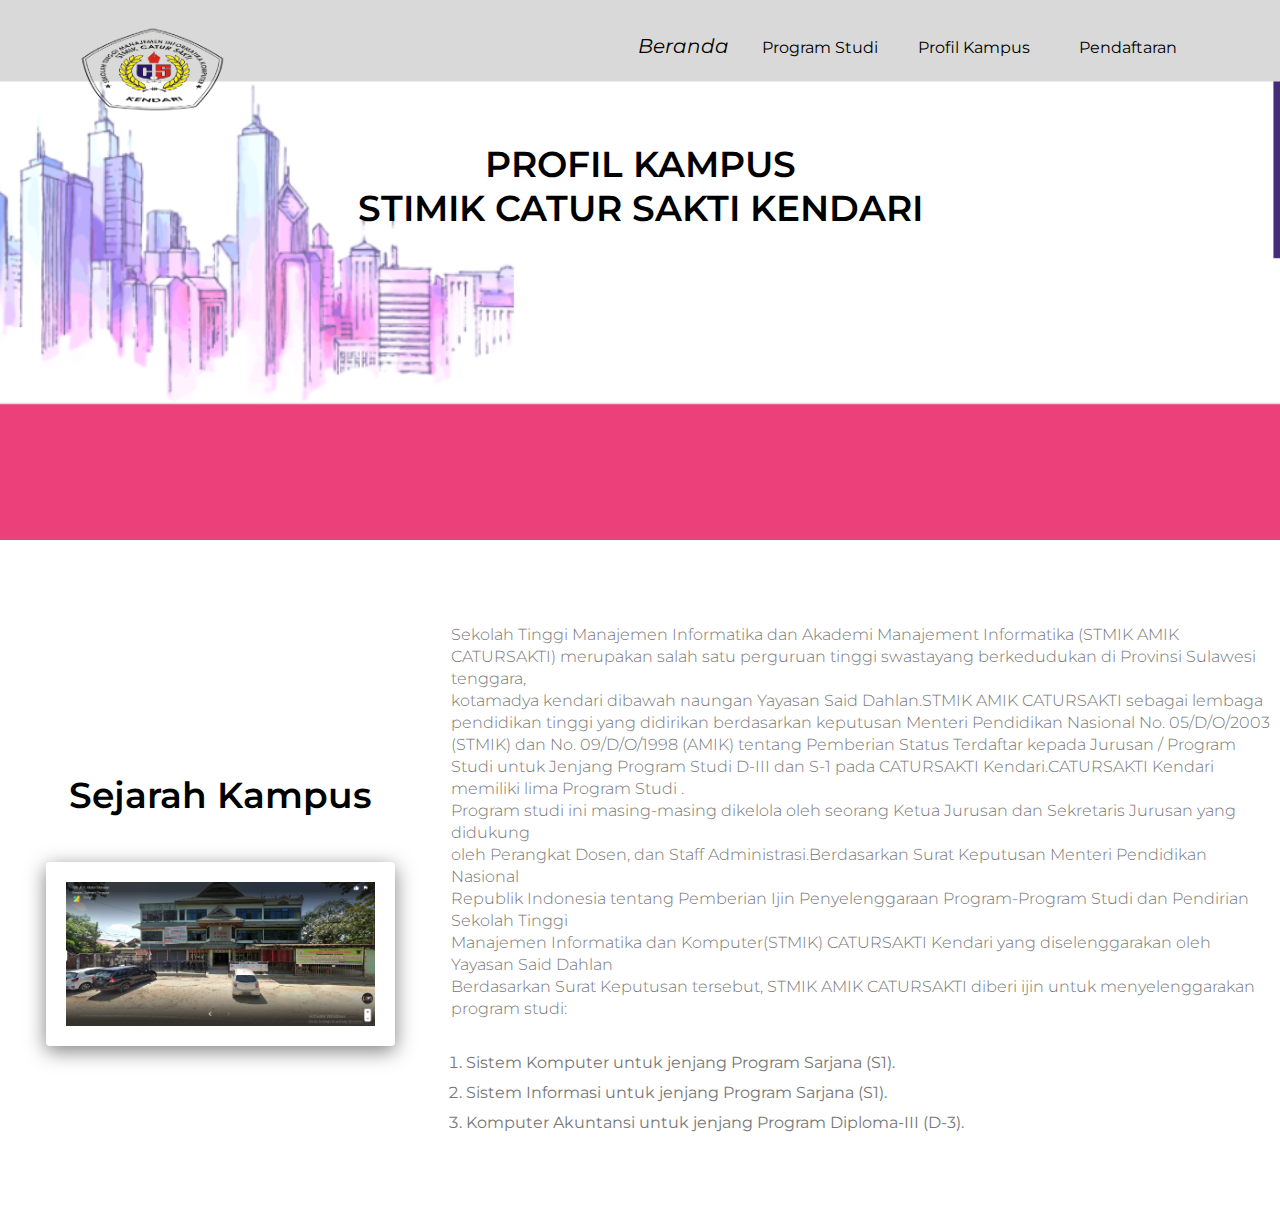
<file: Sejarah.html>
<!DOCTYPE html>
<html>
<head>
	<meta charset="UTF-8">
	<title>Stmik Catur Sakti Kendari</title>
	<link rel="stylesheet" type="text/css" href="style.css">
	<link rel="preconnect" href="https://fonts.googleapis.com">
	<link rel="preconnect" href="https://fonts.gstatic.com" crossorigin>
	<link href="https://fonts.googleapis.com/css2?family=Montserrat:wght@800&family=Roboto:wght@300&display=swap" rel="stylesheet">
</head>
<body>
<section class="sub2-header">
	<nav>
		<a href="index.html"><img src="images/logostmik.png"></a>
		<div class="nav-links">
			<ul>
				<li><a href="index.html"><i class="fas fa-home">Beranda</i><a/></li>
			<div class="ProgramStudi">
  				<button class="Programbtn">Program Studi</button>
  				<div class="Program-content">
    				<a href="SistemInformasi.html">Sistem Informasi S1</a>
    				<a href="SistemKomputer.html">Sistem Komputer S1</a>
    				<a href="KA.html">Komputansi Akutansi D3</a>
  				</div>
			</div>
			<div class="Profil1">
  					<button class="Profilbtn">Profil Kampus</button>
  					<div class="Profil-content">
    					<a href="Sejarah.html">Sejarah Kampus</a>
    					<a href="Sara.html">Sarana Dan Prasarana</a>
    					<a href="Berita.html">Berita Terkini</a>
    					<a href="Alamat.html">Alamat Kampus</a>
  					</div>
				</div>
				<div class="Daftar1">
  					<button class="Daftarbtn">Pendaftaran</button>
  					<div class="Daftar-content">
    					<a href="Syarat.html">Persyaratan</a>
    					<a href="Biaya.html">Biaya Pelkuliahan</a>
    					<a href="Formulir.html">Formulir Pendaftaran</a>
    					<a href="Jadwal.html">Jadwal Pendaftaran</a>
  					</div>
	
			</ul>
	</nav>
	<h1>PROFIL KAMPUS <br>STIMIK CATUR SAKTI KENDARI</h1>
</div>
</section>
<section class="PROGRAM STUDI STIMIK CATUR SAKTI KENDARI">
	<div class="row">
		<div class="Program-col">
		<h1>Sejarah Kampus</h1>	
		<div class="Program-col"></div>	
			<img src="images/stimik.png">	
			</div>	
		<div class="Program-colsejarah">	
		<p>Sekolah Tinggi Manajemen Informatika dan Akademi Manajement Informatika (STMIK AMIK CATURSAKTI) 
		merupakan salah satu perguruan tinggi swastayang berkedudukan di Provinsi Sulawesi tenggara,<br>
	    kotamadya kendari dibawah naungan Yayasan Said Dahlan.STMIK AMIK CATURSAKTI sebagai lembaga <br>
	    pendidikan tinggi yang didirikan berdasarkan keputusan Menteri Pendidikan Nasional No. 05/D/O/2003 (STMIK) 
	    dan No. 09/D/O/1998 (AMIK) tentang Pemberian Status Terdaftar kepada Jurusan / Program Studi untuk Jenjang 
	    Program Studi D-III dan S-1 pada CATURSAKTI Kendari.CATURSAKTI Kendari memiliki lima Program Studi . 
	    <br>
	    Program studi ini masing-masing dikelola oleh seorang Ketua Jurusan dan Sekretaris Jurusan yang didukung <br>
	    oleh Perangkat Dosen, dan Staff Administrasi.Berdasarkan Surat Keputusan Menteri Pendidikan Nasional 
	    <br>
	    Republik Indonesia tentang Pemberian Ijin Penyelenggaraan Program-Program Studi dan Pendirian Sekolah Tinggi <br>
	    Manajemen Informatika dan Komputer(STMIK) CATURSAKTI Kendari yang diselenggarakan oleh Yayasan Said Dahlan<br>
		Berdasarkan Surat Keputusan tersebut, STMIK AMIK CATURSAKTI diberi ijin untuk menyelenggarakan program studi:<br>
		</p>
		<ol type="1">
		<li>Sistem Komputer untuk jenjang Program Sarjana (S1).</li><br>
		<li>Sistem Informasi untuk jenjang Program Sarjana (S1).</li><br>
		<li>Komputer Akuntansi untuk jenjang Program Diploma-III (D-3).</li><br>
		</ol>
		</div>
	</div>	
	</div>
</section>

</body>
</html>
</file>
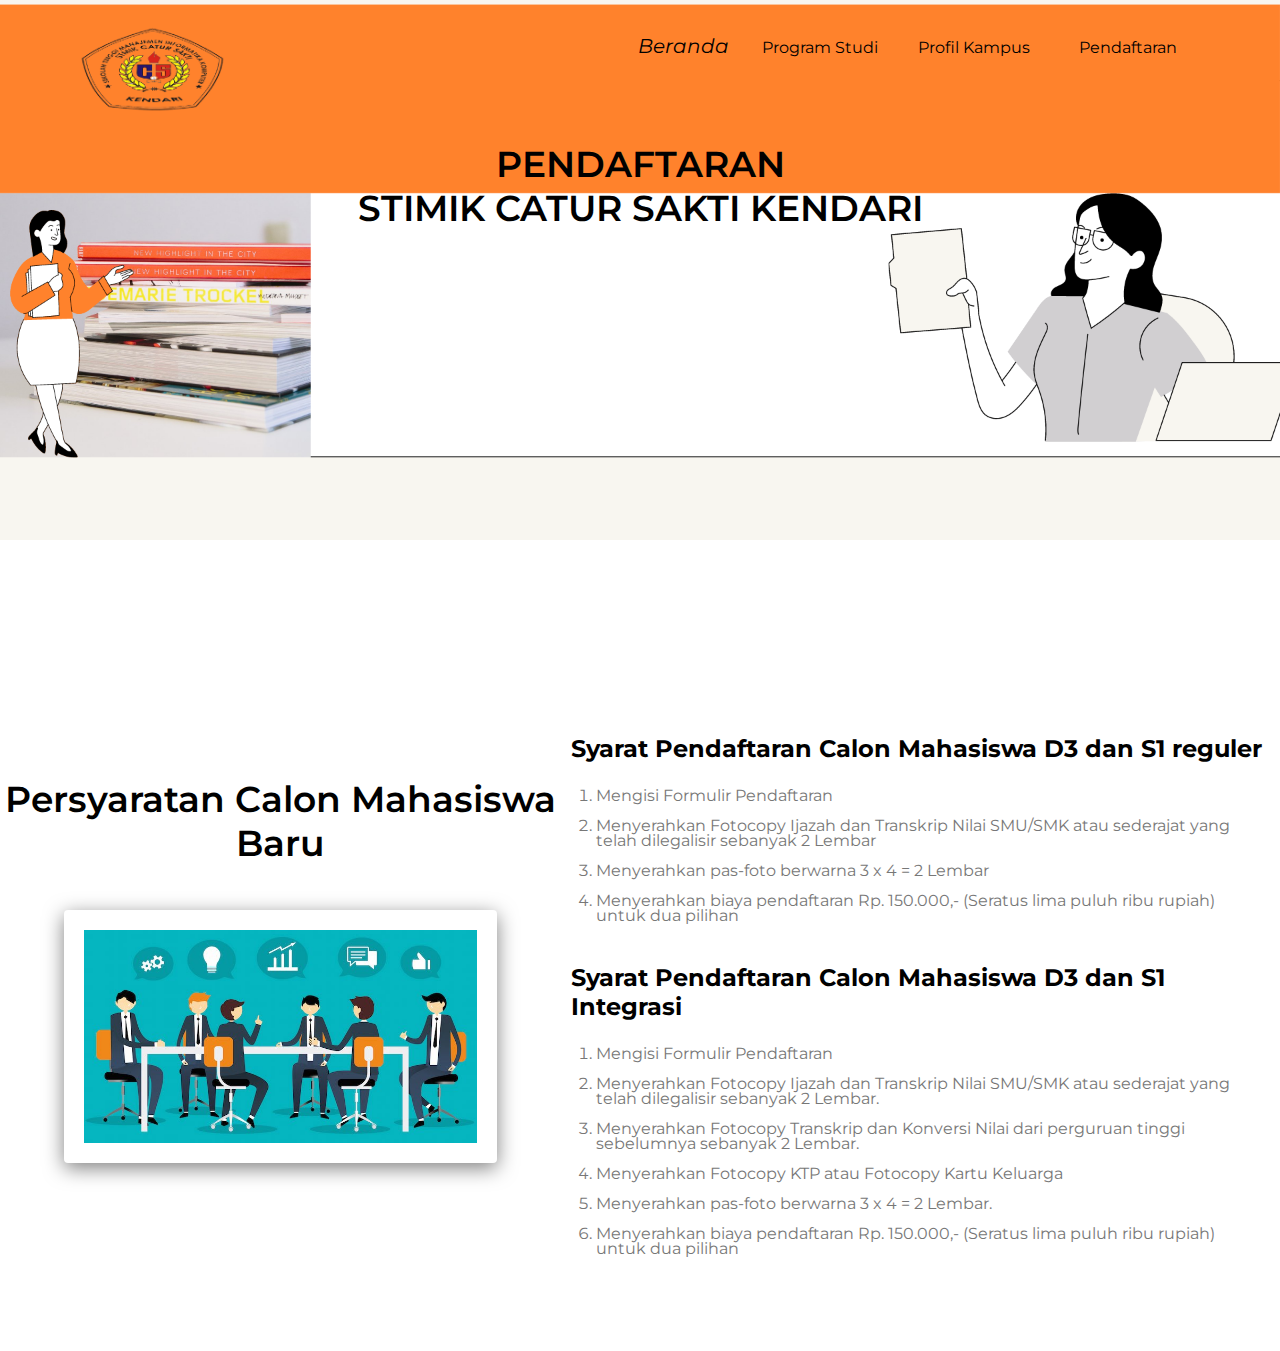
<file: Syarat.html>
<!DOCTYPE html>
<html>
<head>
	<meta charset="UTF-8">
	<title>Stmik Catur Sakti Kendari</title>
	<link rel="stylesheet" type="text/css" href="style.css">
	<link rel="preconnect" href="https://fonts.googleapis.com">
	<link rel="preconnect" href="https://fonts.gstatic.com" crossorigin>
	<link href="https://fonts.googleapis.com/css2?family=Montserrat:wght@800&family=Roboto:wght@300&display=swap" rel="stylesheet">
</head>
<body>
<section class="sub3-header">
	<nav>
		<a href="index.html"><img src="images/logostmik.png"></a>
		<div class="nav-links">
			<ul>
				<li><a href="index.html"><i class="fas fa-home">Beranda</i><a/></li>
			<div class="ProgramStudi">
  				<button class="Programbtn">Program Studi</button>
  				<div class="Program-content">
    				<a href="SistemInformasi.html">Sistem Informasi S1</a>
    				<a href="SistemKomputer.html">Sistem Komputer S1</a>
    				<a href="KA.html">Komputansi Akutansi D3</a>
  				</div>
			</div>
			<div class="Profil1">
  					<button class="Profilbtn">Profil Kampus</button>
  					<div class="Profil-content">
    					<a href="Sejarah.html">Sejarah Kampus</a>
    					<a href="Sara.html">Sarana Dan Prasarana</a>
    					<a href="Berita.html">Berita Terkini</a>
    					<a href="Alamat.html">Alamat Kampus</a>
  					</div>
				</div>
				<div class="Daftar1">
  					<button class="Daftarbtn">Pendaftaran</button>
  					<div class="Daftar-content">
    					<div class="Daftar-content">
    					<a href="Syarat.html">Persyaratan</a>
    					<a href="Biaya.html">Biaya Pelkuliahan</a>
    					<a href="Formulir.html">Formulir Pendaftaran</a>
    					<a href="Jadwal.html">Jadwal Pendaftaran</a>
  					</div>
			</ul>
	</nav>
	<h1>PENDAFTARAN <br>STIMIK CATUR SAKTI KENDARI</h1>
</div>
</section>
<section class="PROGRAM STUDI STIMIK CATUR SAKTI KENDARI">
	<div class="row">
		<div class="Program-col">
		<h1>Persyaratan Calon Mahasiswa Baru</h1>	
		<div class="Program-col"></div>	
			<img src="images/1.jpg">
		</div>	
		<div class="Program-colsyarat">
		<h2>Syarat Pendaftaran Calon Mahasiswa D3 dan S1 reguler</h2>	
		<ol type="1">
			<li>Mengisi Formulir Pendaftaran</li><br>
			<li>Menyerahkan Fotocopy Ijazah dan Transkrip Nilai SMU/SMK atau sederajat yang telah dilegalisir sebanyak 2 Lembar</li><br>
			<li>Menyerahkan pas-foto berwarna 3 x 4 = 2 Lembar</li><br>
			<li>Menyerahkan biaya pendaftaran Rp. 150.000,- (Seratus lima puluh ribu rupiah) untuk dua pilihan</li><br>
		</ol>
		<h2>Syarat Pendaftaran Calon Mahasiswa D3 dan S1 Integrasi</h2>	
		<ol type="1">
			<li>Mengisi Formulir Pendaftaran</li><br>
			<li>Menyerahkan Fotocopy Ijazah dan Transkrip Nilai SMU/SMK atau sederajat yang telah dilegalisir sebanyak 2 Lembar.</li><br>
			<li>Menyerahkan Fotocopy Transkrip dan Konversi Nilai dari perguruan tinggi sebelumnya sebanyak 2 Lembar.</li><br>
			<li>Menyerahkan Fotocopy KTP atau Fotocopy Kartu Keluarga</li><br>
			<li>Menyerahkan pas-foto berwarna 3 x 4 = 2 Lembar.</li><br>
			<li>Menyerahkan biaya pendaftaran Rp. 150.000,- (Seratus lima puluh ribu rupiah) untuk dua pilihan 
			</li>
		</ol>
		</div>	
		
		
	</div>
</section>

</body>
</html>
</file>
<file: style.css>
/*setingan  ukuran tampilan umum*/
*{ 
	margin: 0; 
	padding: 0;
	font-family: 'Montserrat', sans-serif;
}
/*tampilan Beranda index*/
.runtext{
	position: relative;
  	top: 0;
  	font-size: 20px;
  	background: #2153cc;
	font-family: "sans-serif";
}
.runtext marquee{
	color: white;
}

.header{ 
	min-height: 100vh;
	width: 100%;
	background-image: url('images/asli3.png');
	background-position: center;
	background-size: cover;
	position: relative;
}
nav{
	display: flex;
	padding: 2% 6%;
	justify-content: space-between;
	align-items: right;
}
nav img{
	width: 150px;
}
.nav-links{
	flex: 1;
	text-align: right;
}
.nav-links ul li{
	list-style: none;
	display: inline-block;
	padding: 8px 12px;
	position: relative;
}
.nav-links ul li a{
	color: #000;
	text-decoration: none;
	font-size: 20px;
}
.nav-links ul li::after{
	content: '';
	width: 0%;
	height: 2px;
	background: #f44336;
	display: block;
	margin: auto;
	transition: 0,5;
}
.nav-links ul li:hover::after{
	width: 100%;
}
.text-box{
	width: 55%;
	color: #000;
	position: absolute;
	top: 220px;
	left: 600px;
	transition: tanslate(-50%,-50%);
	text-align: center;
}
.text-box h1{
	font-size: 60px;
}
.text-box p{
	margin: 10px 0 40px;
	font-size: 22px;
	color: #000;
}
.fa {
  padding: 20px;
  font-size: 100px;
  width: 90px;
  text-align: center;
  text-decoration: none;
  margin: 5px 2px;
  border-radius: 5%;
}
.fa:hover {
  opacity: 0.7;
}
.fa-facebook {
  background: #3B5998;
  color: white;
}
.fa-instagram {
 background: #FFC0CB;
  color: #000;
}
.fa-whatsapp {
 background: green;
  color: #000;
}
.fa-envelope {
 background: #DC143C;
  color: #000;
}

/*batas stimik catur sakti index.html */

.course{
	width: 80%;
	margin: auto;
	text-align: center;
	padding-top:  100px;
}
h1{
	font-size: 36px;
	font-weight: 600;
}
p{
	color: #777;
	font size: 14px;
	font-weight: 300;
	line-height: 22px;
	padding: 10px
}

.container{
	position: relative;
	width: 1100px;
	display: flex;
	justify-content: center;
	align-items: center;
	flex-wrap: wrap;
	padding: 30px 20px 10px;
}
.container .card{
	max-width: 300px
	height: 420px;
	height: 215px
	background #fff;
	margin: 30px 10px;
	padding: 20px; 16px;
	display: flex;
	border-radius: 4px;
	flex-direction: column;
	box-shadow: 0 5px 20px rgba(0,0,0,0.5);
	transition: 0.3s ease-in-out;
}
.container .card:hover{
	height: 420px;
}
.container .card .imgBx{
	position: relative;
	background: #fff;
	top: -60px;
	left: 20px;
	min-width: initial;
	width: 260px;
	height: 260px;
	border-radius: 4px;
	z-index: 1;
	box-shadow: 0 5px 20px rgba(0,0,0,0.2);
}
.container .card .imgBx img{
	max-width: 100%;
	border-radius: 4px;
}
.container .card .content{
	position: relative;
	margin-top: -140px;
	padding: 10px 15px;
	text-align: center;
	color: #111
	visibility: hidden;
	opacity: 0;
	transition: 0.3s ease-in-out;
	transition-delay: 0s;
}
.container .card:hover .content{
	visibility: visible;
	opacity: 1;
	margin-top: -40px;
	transition-delay: 0.3s
}

/*batas dari seputar stimik catur sakti index.html */

.campus{
	width: auto;
	margin: auto;
	text-align: center;
	padding-top: 10px;
}
.row{
	margin-top: 5%;
	display: flex;
	justify-content: space-between;
}
h3{
	text-align: center;
	font-weight: 600;
	margin: 10px 0;
}

.campus-col1 img{
	width: 50%;
}
.campus-col2 img{
	padding-top: 10px;
	height: 100%;
	width: 50%;
	position: static;
	top 0;
	left: 0;
}
.campus-col3 img{
	padding-top: 10px;
	height: 100%;
	width: 50%;
	position: static;
	top 0;
	left: 0;

/*batas dari Berita terkin kampus index.html */

}
.fasilitas{
	width: 80%;
	margin: auto;
	text-align: center;
	padding-top: 100px;
}
.fasilitas-col{
	flex-basis: 31%;
	border-radius: 10px;
	margin-bottom: 5%;
	text-align: left;
}
.fasilitas-col img{
	width: 100%;
	border-radius: 10px;
}
.fasilitas-col p{
	padding: 0;
}
.fasilitas-col h3{
	margin-top: 16px;
	margin-bottom: 15px;
	text-align: left;
}
/*batas dari index.html atau Beranda */



/*Tampilan Halaman Program Studi SI.SK.KA*/
.sub-header{
	height: 60vh;
	width: 100%;
	background-image: url("images/aaaa1.png");
	background-position: center;
	background-size: cover;
	text-align: center;
	color: #000;
}
.sub-header h1{
	margin-top: 0px;
}
.PROGRAM STUDI STIMIK CATUR SAKTI KENDARI{
	width: 80%;
	margin: auto;
	padding-top: 20px;
	padding-bottom: 50px;
}
.Program-col{
	color: #000;
	width: auto;
	margin: auto;
	text-align: center;
	padding-top: 15px;
	padding-bottom: 30px;
}
.Program-col img{
	width: 70%;
	display: block;
    margin-left: auto;
    margin-right: auto;
    max-width: 300px height: 420px;
    height: 215px background #000;
    padding: 20px;
    16px: ;
    display: flex;
    border-radius: 4px;
    flex-direction: column;
    box-shadow: 0 5px 20px rgb(0 0 0 / 50%);
}
/* tombol setiang tapmpilan program studi si.sk.ka */
.Programbtn {
  	color: black;
  	padding: 8px 12px;
  	font-size: 16px;
  	border: none;
    background-color: transparent;
    resize: none;
    outline: none;
}
/* Tersabung di index html */
.ProgramStudi {
  position: relative;
  display: inline-block;
}
/*Tersabung di index html*/
.Program-content {
  display: none;
  position: absolute;
  background-color: #f1f1f1;
  min-width: 160px;
  box-shadow: 0px 8px 16px 0px rgba(0,0,0,0.2);
  z-index: 1;
}
/*untuk  Links pada tampian */
.Program-content a {
  color: black;
  padding: 10px 16px;
  text-decoration: none;
  display: block;
}
/* animasinyaa */
.Program-content a:hover {
	background-color: #ddd;
	border: 3px  solid #f44336;
	background: #f44336;
	transition: 1s;
}
/* Tampilkan menu tarik-turun saat mengarahkan kursor */
.ProgramStudi:hover .Program-content {
	display: block;
}
.program-colsk{
	color: #000;
	width: auto;
	margin: auto;
	text-align: center;
	padding-top: 10px;
	padding-bottom: 60px;

}
.Program-colsi{
	color: #000;
	width: auto;
	margin: auto;
	text-align: left;
	padding-top: 10px;
	padding-bottom: 60px;
}
.Program-colka{
	color: #000;
	width: auto;
	margin: 10px;
	text-align: left;
	padding-top: 1in20px;
	padding-bottom: 60px;
}

.Profilbtn {
  	color: black;
  	padding: 8px 12px;
  	font-size: 16px;
  	border: none;
    background-color: transparent;
    resize: none;
    outline: none;
}

/*batas dari Halaman Program Studi SI.SK.KA */




/*Tampilan Halaman Profil Kampus sejarah.sara.berita.alamat.html*/
.sub2-header{
	height: 60vh;
	width: 100%;
	background-image: url("images/bb3.png");
	background-position: center;
	background-size: cover;
	text-align: center;
	color: #000;
}
/* tempat <div> - diperlukan untuk memposisikan konten tarik-turun*/
.Profil1 {
  position: relative;
  display: inline-block;
}
/* content bawah */
.Profil-content {
  display: none;
  position: absolute;
  background-color: #f1f1f1;
  min-width: 160px;
  box-shadow: 0px 8px 16px 0px rgba(0,0,0,0.2);
  z-index: 1;
}

/* Links tampilan */
.Profil-content a {
  color: black;
  padding: 10px 16px;
  text-decoration: none;
  display: block;
}

/* rubah warna animasi */
.Profil-content a:hover {
	background-color: #ddd;
	border: 3px  solid #f44336;
	background: #f44336;
	transition: 1s;
}
/* tampialan naik trun */
.Profil1:hover .Profil-content {
	display: block;
}
.Program-colsejarah{
	color: #000;
	width: auto;
	margin: auto;
	text-align: left;
	padding-top: 10px;
	padding-bottom: 60px;
}
	ol{
	color: #777;
	font size: 14px;
	font-weight: 500px;
	line-height: 15px;
	padding: 25px;
}
.Program-colsara{
	color: #000;
	width: auto;
	margin: 10px;
	text-align: left;
	padding-top: 120px;
	padding-bottom: 60px;
}
.Alamat{
	width: 100%;
	margin: auto;
	padding: 10px 10px;
	margin-bottom: 10%
}
.Alamat iframe{
	display: block;
  	margin-left: auto;
  	margin-right: auto;
	max-width: 300px
	height: 420px;
	height: 215px
	background #000;
	padding: 20px; 16px;
	display: flex;
	border-radius: 4px;
	flex-direction: column;
	box-shadow: 0 5px 20px rgba(0,0,0,0.5);
}
/*batas dari  Halaman Profil Kampus sejarah.sara.berita.alamat.html */




/*Tampilan halaman pendaftaran syarat.jadwal.biayajadwal.html */
.sub3-header{
	height: 60vh;
	width: 100%;
	background-image: url("images/b100.png");
	background-position: center;
	background-size: cover;
	text-align: center;
	color: #000;
}
.Daftarbtn {
  	color: black;
  	padding: 8px 12px;
  	font-size: 16px;
  	border: none;
    background-color: transparent;
    resize: none;
    outline: none;
}
/* dokument <div> - diperlukan untuk memposisikan konten tarik-turun */
.Daftar1 {
  position: relative;
  display: inline-block;
}
/*Konten Dropdown */
.Daftar-content {
  display: none;
  position: absolute;
  background-color: #f1f1f1;
  min-width: 160px;
  box-shadow: 0px 8px 16px 0px rgba(0,0,0,0.2);
  z-index: 1;
}
/* sebauh Links untuk dropdown */
.Daftar-content a {
  color: black;
  padding: 10px 16px;
  text-decoration: none;
  display: block;
}
/* animasi tampilan Ubah warna tautan tarik-turun*/
.Daftar-content a:hover {
	background-color: #ddd;
	border: 3px  solid #f44336;
	background: #f44336;
	transition: 1s;
}
/* Tampilkan menu tarik-turun saat mengarahkan kursor */
.Daftar1:hover .Daftar-content {
	display: block;
}
.Program-colsyarat{
	color: #000;
	width: auto;
	margin: 10px;
	text-align: left;
	padding-top: 120px;
	padding-bottom: 60px;
}
.Program-colbiaya{
	color: #000;
	width: auto;
	margin: 10px;
	text-align: left;
	padding-top: 120px;
	padding-bottom: 60px;
}
.data{
	color: #000;
	width: auto;
	margin: auto;
	text-align: center;
	padding-top: 10px;
	padding-bottom: 60px;
}
form {
 	height: 1320px;
 	padding: 120px;
	border-radius: 100px;
   	background: #fff;
   	box-shadow: 0 0 100px  red; 
   	display: block;
 	margin-left: auto;
 	margin-right: auto;
 	width: 20%;
}
.banner {
	position: relative;
	height: 159px;
   	background-image: url("images/logoSTMIKCS21.png");  
   	background-size: contain;
   	display: flex;
   	justify-content: center;
   	align-items: center;
    text-align: center;
}
.banner::after {
    background-color: rgba(0, 0, 0, 0.3); 
    position: absolute;
    width: 100%;
    height: 100%;
 }
 button {
      width: 150px;
      padding: 10px;
      border: none;
      border-radius: 5px; 
      background: red;
      font-size: 16px;
      color: #fff;
      cursor: pointer;
      }
.Program-coljadwal{
	color: #000;
	width: auto;
	margin: 10px;
	text-align: left;
	padding-top: 120px;
	padding-bottom: 60px;
}
</file>
